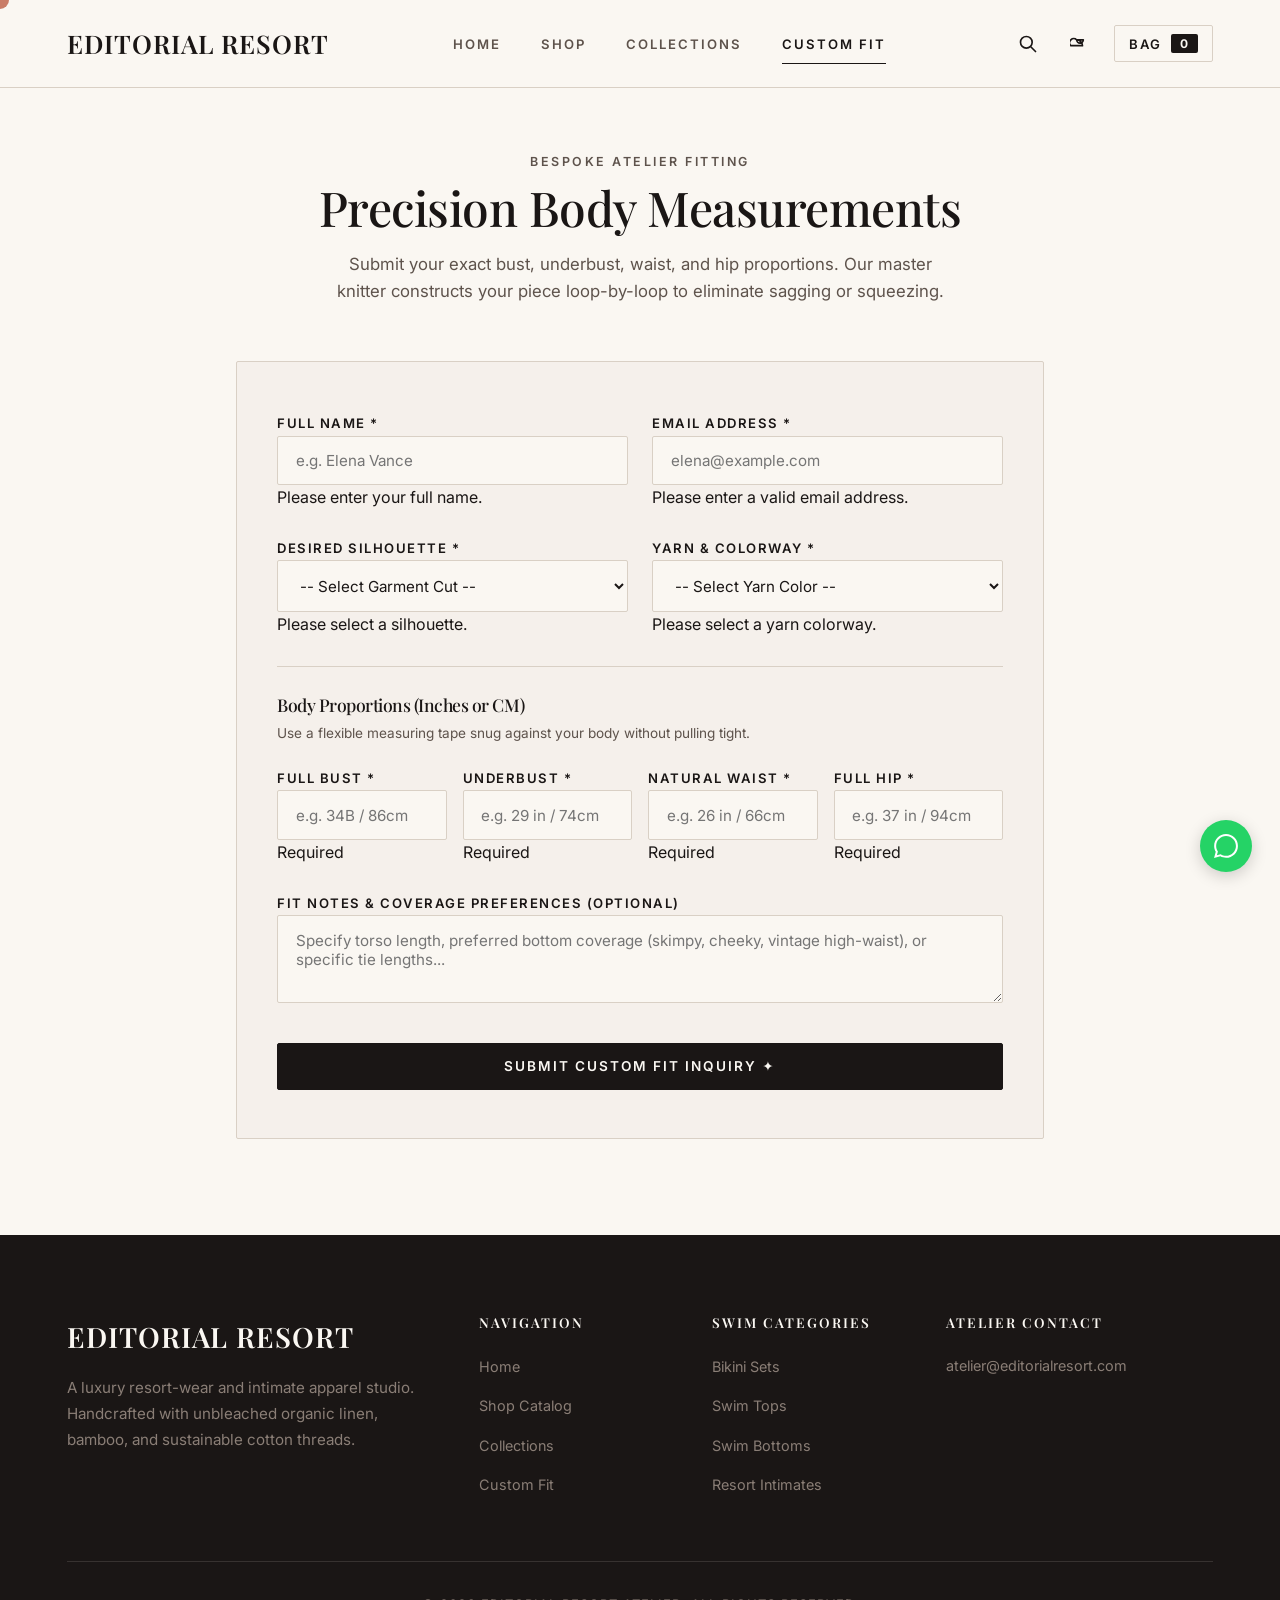
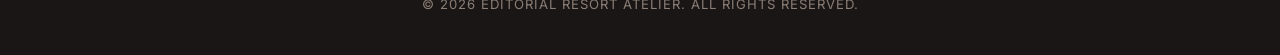
<file: pages/bespoke.html>
<!DOCTYPE html>
<html lang="en">
<head>
  <meta charset="UTF-8">
  <meta name="viewport" content="width=device-width, initial-scale=1.0">
  <title>Bespoke Fits &amp; Custom Measurements — EDITORIAL RESORT</title>
  <meta name="description" content="Request a custom-fitted crochet bikini set, top, or intimate piece tailored exactly to your bust, underbust, waist, and hip measurements.">
  
  <!-- Open Graph Meta Tags -->
  <meta property="og:title" content="Bespoke Fits — EDITORIAL RESORT">
  <meta property="og:description" content="Custom measurement fitting for artisanal resort-wear and swimwear.">
  <meta property="og:type" content="website">

  <!-- Google Fonts Integration -->
  <link rel="preconnect" href="https://fonts.googleapis.com">
  <link rel="preconnect" href="https://fonts.gstatic.com" crossorigin>
  <link href="https://fonts.googleapis.com/css2?family=Inter:wght@400;500;600;700&family=Playfair+Display:ital,wght@0,400;0,500;0,600;0,700;1,400&display=swap" rel="stylesheet">

  <!-- External Stylesheets -->
  <link rel="stylesheet" href="../css/style.css">
  <link rel="stylesheet" href="../css/responsive.css">
</head>
<body>

  <!-- Noise Texture Overlay & Custom Cursor -->
  <div class="noise-overlay" aria-hidden="true"></div>
  <div class="custom-cursor" id="customCursor" aria-hidden="true"><span>VIEW</span></div>

  <!-- =========================================================================
       HEADER & NAVIGATION BAR
       ========================================================================= -->
  <header class="navbar" id="topHeader">
    <div class="container nav-container">
      <a href="../index.html" class="brand-wordmark" aria-label="Editorial Resort Homepage">
        Editorial Resort
      </a>

      <!-- Navigation Links -->
      <nav>
        <ul class="nav-links" id="navLinks">
          <li><a href="../index.html" class="nav-link">Home</a></li>
          <li><a href="shop.html" class="nav-link">Shop</a></li>
          <li><a href="collections.html" class="nav-link">Collections</a></li>
          <li><a href="bespoke.html" class="nav-link active">Custom Fit</a></li>
        </ul>
      </nav>

      <!-- Cart & Nav Actions -->
      <div class="nav-actions">
        <button class="icon-btn" id="searchBtn" aria-label="Search Catalog">
          <svg width="20" height="20" fill="none" viewBox="0 0 24 24" stroke="currentColor" stroke-width="2">
            <path stroke-linecap="round" stroke-linejoin="round" d="M21 21l-6-6m2-5a7 7 0 11-14 0 7 7 0 0114 0z" />
          </svg>
        </button>

        <button class="icon-btn" id="accountBtn" aria-label="Customer Account">
          <svg width="20" height="20" fill="none" viewBox="0 0 24 24" stroke="currentColor" stroke-width="2">
            <path stroke-linecap="round" stroke-linejoin="round" d="M16 7a4 4 0 11-8 0 4 4 0 00-7 7h14a7 7 0 00-7-7z" />
          </svg>
        </button>

        <button class="cart-trigger-btn" id="cartTriggerBtn" aria-label="Open Shopping Bag">
          <span>Bag</span>
          <span class="cart-badge" id="cartHeaderBadge">0</span>
        </button>

        <button class="mobile-menu-btn" id="mobileMenuBtn" aria-label="Toggle Navigation Menu" aria-expanded="false">
          <svg width="24" height="24" fill="none" viewBox="0 0 24 24" stroke="currentColor" stroke-width="2">
            <path stroke-linecap="round" stroke-linejoin="round" d="M4 6h16M4 12h16M4 18h16" />
          </svg>
        </button>
      </div>
    </div>
  </header>

  <main style="padding: 4rem 0 6rem;">
    <div class="container" style="max-width: 840px;">
      <div class="section-header">
        <span class="micro-label">BESPOKE ATELIER FITTING</span>
        <h2>Precision Body Measurements</h2>
        <p>Submit your exact bust, underbust, waist, and hip proportions. Our master knitter constructs your piece loop-by-loop to eliminate sagging or squeezing.</p>
      </div>

      <div style="background-color: var(--bg-sand); padding: 3rem 2.5rem; border-radius: var(--radius-strict); border: 1px solid var(--border-hairline);">
        <form id="bespokeForm" novalidate>
          <div style="display: grid; grid-template-columns: 1fr 1fr; gap: 1.5rem; margin-bottom: 1.5rem;">
            <div>
              <label for="fullName" class="form-label">Full Name *</label>
              <input type="text" id="fullName" class="form-control" placeholder="e.g. Elena Vance" required>
              <div class="field-error-msg" id="err-fullName">Please enter your full name.</div>
            </div>

            <div>
              <label for="email" class="form-label">Email Address *</label>
              <input type="email" id="email" class="form-control" placeholder="elena@example.com" required>
              <div class="field-error-msg" id="err-email">Please enter a valid email address.</div>
            </div>
          </div>

          <div style="display: grid; grid-template-columns: 1fr 1fr; gap: 1.5rem; margin-bottom: 1.5rem;">
            <div>
              <label for="garmentType" class="form-label">Desired Silhouette *</label>
              <select id="garmentType" class="form-control" required>
                <option value="">-- Select Garment Cut --</option>
                <option value="bikini-set">Custom Bikini Set (Dual Sizing)</option>
                <option value="top-only">Custom Swim Top</option>
                <option value="bottom-only">Custom Swim Bottom</option>
                <option value="monokini">Resort Cutout Monokini</option>
                <option value="intimate">Resort Intimate Bralette Set</option>
              </select>
              <div class="field-error-msg" id="err-garmentType">Please select a silhouette.</div>
            </div>

            <div>
              <label for="yarnColor" class="form-label">Yarn &amp; Colorway *</label>
              <select id="yarnColor" class="form-control" required>
                <option value="">-- Select Yarn Color --</option>
                <option value="unbleached-linen">Unbleached Organic Linen (Natural Cream)</option>
                <option value="terracotta-rib">Terracotta Clay (Warm Ochre)</option>
                <option value="dune-cotton">Dune Beige (Sustainable Cotton)</option>
                <option value="olive-bamboo">Muted Olive (Soft Bamboo Thread)</option>
                <option value="sheer-black">Midnight Sheer Black (Organic Linen)</option>
              </select>
              <div class="field-error-msg" id="err-yarnColor">Please select a yarn colorway.</div>
            </div>
          </div>

          <div style="border-top: 1px solid var(--border-hairline); padding-top: 1.75rem; margin-top: 1.75rem; margin-bottom: 1.5rem;">
            <h4 style="margin-bottom: 0.5rem; font-size: 1.1rem;">Body Proportions (Inches or CM)</h4>
            <p style="font-size: 0.85rem; color: var(--text-muted); margin-bottom: 1.25rem;">Use a flexible measuring tape snug against your body without pulling tight.</p>

            <div style="display: grid; grid-template-columns: repeat(4, 1fr); gap: 1rem;">
              <div>
                <label for="bustMeasurement" class="form-label">Full Bust *</label>
                <input type="text" id="bustMeasurement" class="form-control" placeholder="e.g. 34B / 86cm" required>
                <div class="field-error-msg" id="err-bustMeasurement">Required</div>
              </div>

              <div>
                <label for="underbustMeasurement" class="form-label">Underbust *</label>
                <input type="text" id="underbustMeasurement" class="form-control" placeholder="e.g. 29 in / 74cm" required>
                <div class="field-error-msg" id="err-underbustMeasurement">Required</div>
              </div>

              <div>
                <label for="waistMeasurement" class="form-label">Natural Waist *</label>
                <input type="text" id="waistMeasurement" class="form-control" placeholder="e.g. 26 in / 66cm" required>
                <div class="field-error-msg" id="err-waistMeasurement">Required</div>
              </div>

              <div>
                <label for="hipMeasurement" class="form-label">Full Hip *</label>
                <input type="text" id="hipMeasurement" class="form-control" placeholder="e.g. 37 in / 94cm" required>
                <div class="field-error-msg" id="err-hipMeasurement">Required</div>
              </div>
            </div>
          </div>

          <div style="margin-bottom: 2rem;">
            <label for="fitNotes" class="form-label">Fit Notes &amp; Coverage Preferences (Optional)</label>
            <textarea id="fitNotes" class="form-control" rows="3" placeholder="Specify torso length, preferred bottom coverage (skimpy, cheeky, vintage high-waist), or specific tie lengths..."></textarea>
          </div>

          <button type="submit" class="btn btn-solid" style="width: 100%; padding: 0.9rem;">
            Submit Custom Fit Inquiry ✦
          </button>
        </form>

        <div class="form-success-box" id="bespokeSuccessBox">
          <h3 style="font-size: 1.5rem; margin-bottom: 0.5rem;">Inquiry Received ✦</h3>
          <p style="color: var(--text-muted); font-size: 0.95rem;">Thank you for submitting your custom measurements. Our master knitter will review your proportions and reply via email within 24–48 hours with yarn availability and dispatch timeline.</p>
        </div>
      </div>
    </div>
  </main>

  <!-- =========================================================================
       FOOTER
       ========================================================================= -->
  <footer class="footer">
    <div class="container">
      <div class="footer-grid">
        <div class="footer-brand">
          <span class="brand-wordmark">Editorial Resort</span>
          <p>A luxury resort-wear and intimate apparel studio. Handcrafted with unbleached organic linen, bamboo, and sustainable cotton threads.</p>
        </div>
        <div class="footer-column">
          <h4>Navigation</h4>
          <ul class="footer-links">
            <li><a href="../index.html">Home</a></li>
            <li><a href="shop.html">Shop Catalog</a></li>
            <li><a href="collections.html">Collections</a></li>
            <li><a href="bespoke.html">Custom Fit</a></li>
          </ul>
        </div>
        <div class="footer-column">
          <h4>Swim Categories</h4>
          <ul class="footer-links">
            <li><a href="shop.html">Bikini Sets</a></li>
            <li><a href="shop.html">Swim Tops</a></li>
            <li><a href="shop.html">Swim Bottoms</a></li>
            <li><a href="shop.html">Resort Intimates</a></li>
          </ul>
        </div>
        <div class="footer-column">
          <h4>Atelier Contact</h4>
          <p style="font-size: 0.9rem; color: var(--text-light);">atelier@editorialresort.com</p>
        </div>
      </div>
      <div class="footer-bottom">
        <p>&copy; <span id="currentYear">2026</span> EDITORIAL RESORT ATELIER. ALL RIGHTS RESERVED.</p>
      </div>
    </div>
  </footer>

  <!-- Floating WhatsApp Action Button -->
  <a href="https://wa.me/15551234567?text=Hi!%20I'm%20interested%20in%20your%20handmade%20pieces." 
     class="whatsapp-float-btn" 
     target="_blank" 
     rel="noopener noreferrer" 
     aria-label="Contact Atelier via WhatsApp">
    <svg width="24" height="24" fill="currentColor" viewBox="0 0 24 24">
      <path d="M.057 24l1.687-6.163c-1.041-1.804-1.588-3.849-1.587-5.946.003-6.556 5.338-11.891 11.893-11.891 3.181.001 6.167 1.24 8.413 3.488 2.245 2.248 3.481 5.236 3.48 8.414-.003 6.557-5.338 11.892-11.893 11.892-1.99-.001-3.951-.5-5.688-1.448l-6.305 1.654zm6.597-3.807c1.676.995 3.276 1.591 5.392 1.592 5.448 0 9.886-4.434 9.889-9.885.002-5.462-4.415-9.89-9.881-9.892-5.452 0-9.887 4.434-9.889 9.884-.001 2.225.651 3.891 1.746 5.634l-.999 3.648 3.742-.981z"/>
    </svg>
  </a>

  <!-- Product Quick-View Modal Container -->
  <div class="product-modal-backdrop" id="productQuickViewBackdrop" aria-hidden="true" role="dialog" aria-modal="true" aria-label="Product Quick View">
    <div class="product-modal">
      <button class="modal-close-btn" id="productModalCloseBtn" aria-label="Close product view">&times;</button>
      <div id="productModalBody" style="grid-column: 1/-1; display: grid; grid-template-columns: 1fr 1fr; gap: 2.5rem; width: 100%;"></div>
    </div>
  </div>

  <!-- Slide-Out Shopping Cart Drawer -->
  <div class="cart-drawer-backdrop" id="cartDrawerBackdrop" aria-hidden="true" role="dialog" aria-modal="true" aria-label="Shopping Bag Drawer">
    <div class="cart-drawer" id="cartDrawer">
      <div class="drawer-header">
        <h3>Shopping Bag</h3>
        <button class="drawer-close-btn" id="cartDrawerCloseBtn" aria-label="Close Shopping Bag">&times;</button>
      </div>

      <div class="drawer-body" id="cartDrawerItems"></div>

      <div class="drawer-footer">
        <div class="drawer-subtotal">
          <span>Subtotal</span>
          <span class="amount" id="cartSubtotalAmount">$0.00</span>
        </div>
        <p style="font-size: 0.8rem; color: var(--text-muted); margin-bottom: 1.25rem;">Taxes and shipping calculated at checkout.</p>
        <button class="btn btn-solid" id="checkoutCtaBtn" style="width: 100%;" data-checkout-provider="stripe-payment-link">
          Proceed to Checkout ✦
        </button>
      </div>
    </div>
  </div>

  <!-- JavaScript Modules -->
  <script src="../js/main.js"></script>
  <script src="../js/cart.js"></script>
  <script src="../js/form.js"></script>
</body>
</html>
</file>
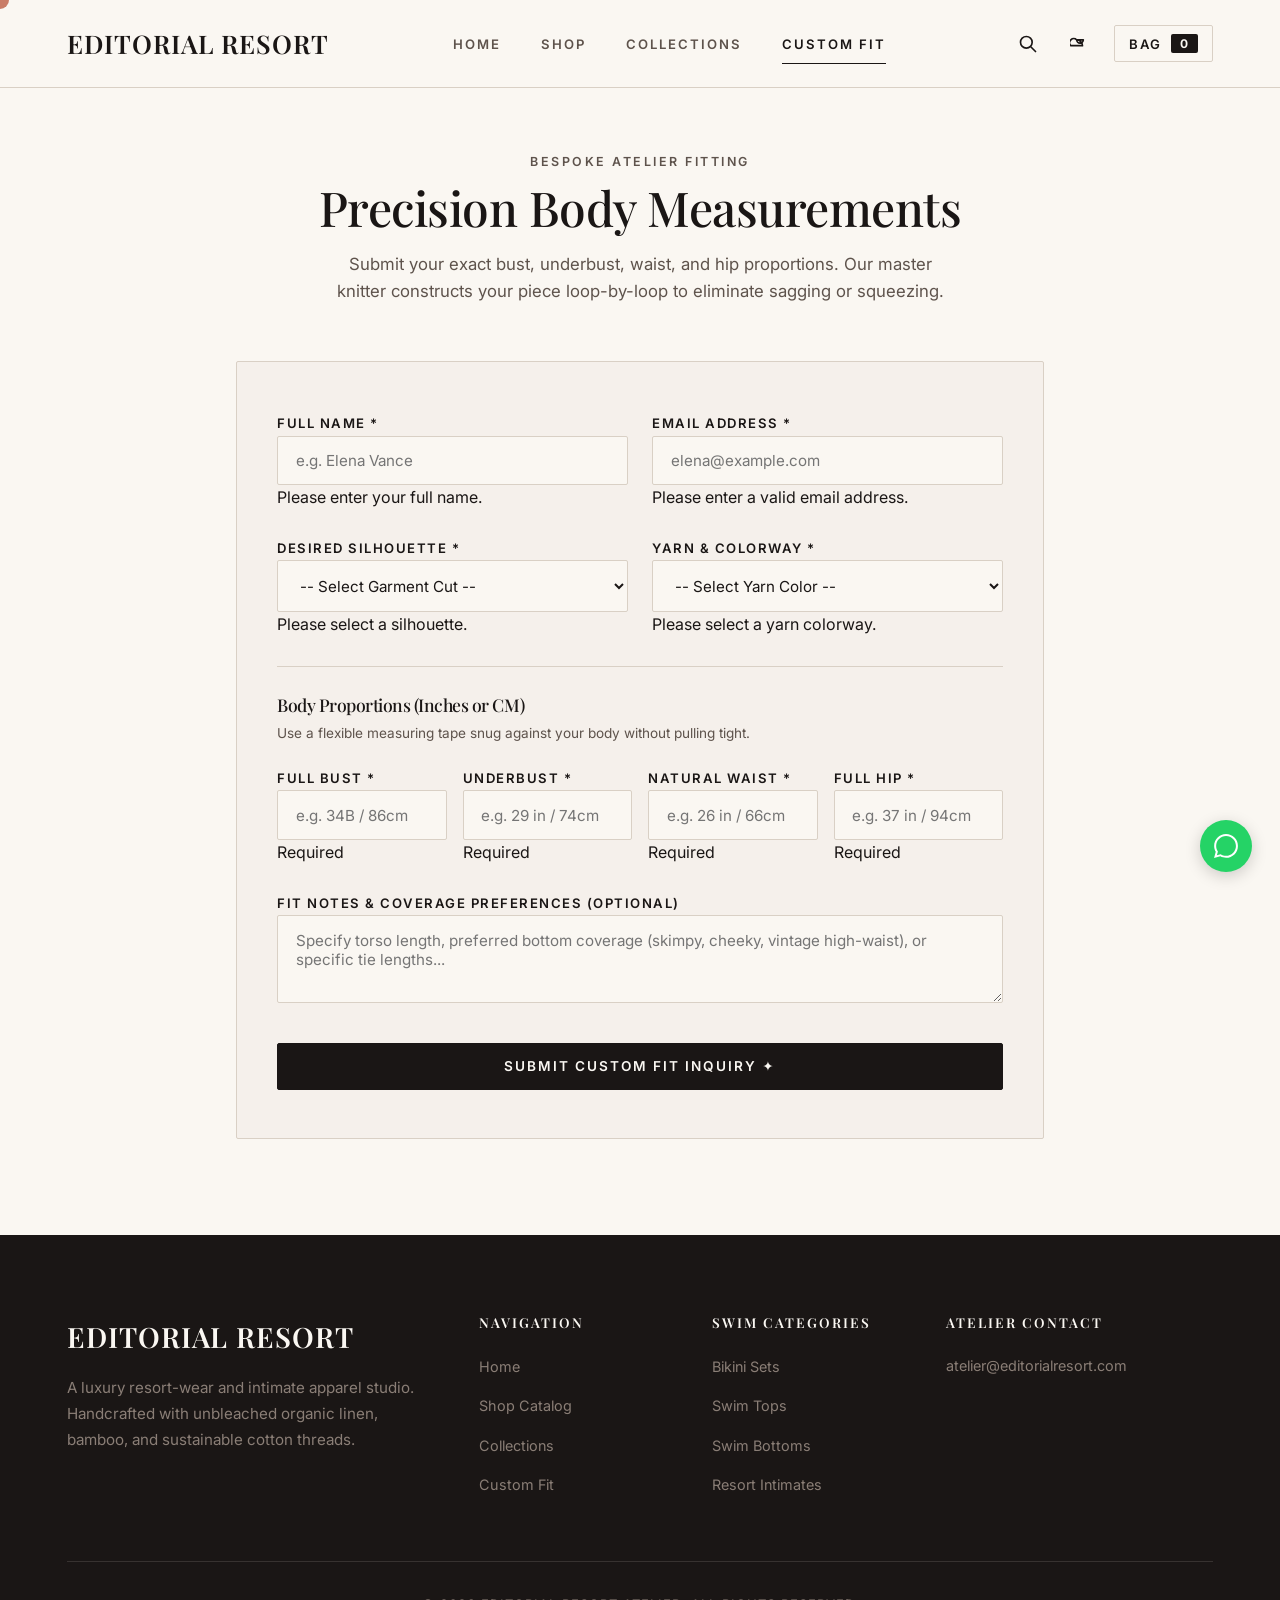
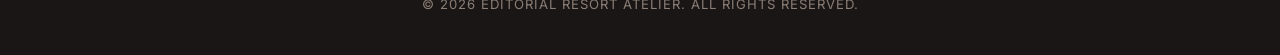
<file: pages/commission.html>
<!DOCTYPE html>
<html lang="en">
<head>
  <meta charset="UTF-8">
  <meta http-equiv="refresh" content="0; url=bespoke.html">
  <title>Redirecting to Bespoke Fits — EDITORIAL RESORT</title>
  <script>window.location.href = "bespoke.html";</script>
</head>
<body style="font-family: sans-serif; text-align: center; padding: 4rem;">
  <p>Redirecting to <a href="bespoke.html">Bespoke Fits &amp; Custom Measurements</a>...</p>
</body>
</html>
</file>
<file: css/style.css>
/* ==========================================================================
   EDITORIAL RESORT & CROCHET SWIMWEAR DESIGN SYSTEM
   
   DESIGN SYSTEM NOTE: This site intentionally avoids soft dusty-pink, craft fair, 
   dashed-border, or non-swim accessory UI patterns in favor of a sun-baked, 
   warm sandy resortwear editorial design language. 
   All UI elements must maintain a strict 2px-4px border-radius ceiling.
   Non-swim product styling patterns (bows/crafts/garlands) must not be reintroduced.
   ========================================================================== */

/* --------------------------------------------------------------------------
   1. DESIGN TOKENS & CUSTOM PROPERTIES
   -------------------------------------------------------------------------- */
:root {
  /* Color Palette - Warm Sandy Neutrals, Off-White Bone, Deep Espresso & Terracotta */
  --bg-sand: #F5F0EB;
  --bg-bone: #FAF7F2;
  --bg-beige: #EAE2D8;
  --bg-dark: #1A1615;
  
  /* Text & Border Colors (WCAG AA Compliant) */
  --text-main: #1A1615;
  --text-muted: #5E534C;
  --text-light: #8A7E76;
  --text-inverse: #FAF7F2;
  --border-hairline: #D9D0C5;
  --border-focus: #1A1615;

  /* Earthy Muted Accents */
  --accent-terracotta: #B85338;
  --accent-terracotta-hover: #9E4229;
  --accent-olive: #6B664C;
  --accent-olive-hover: #54503B;
  --accent-clay: #A0522D;

  /* Typography */
  --font-serif: 'Playfair Display', Georgia, serif;
  --font-sans: 'Inter', system-ui, -apple-system, sans-serif;

  /* Strict 2px-4px Radius Ceiling */
  --radius-strict: 2px;
  --radius-soft: 4px;

  /* Elevation (Subtle, hard-edged or flat only) */
  --shadow-flat: 0 4px 16px rgba(26, 22, 21, 0.04);
  --shadow-drawer: -8px 0 32px rgba(26, 22, 21, 0.12);
  --shadow-modal: 0 16px 48px rgba(26, 22, 21, 0.2);

  /* Transitions */
  --transition-fast: 0.18s ease;
  --transition-smooth: 0.3s cubic-bezier(0.16, 1, 0.3, 1);

  /* Layout */
  --site-max-width: 1320px;
  --header-height: 88px;
}

/* --------------------------------------------------------------------------
   2. GLOBAL RESET & BASE STYLES
   -------------------------------------------------------------------------- */
*, *::before, *::after {
  box-sizing: border-box;
  margin: 0;
  padding: 0;
}

html {
  scroll-behavior: smooth;
  font-size: 16px;
}

body {
  font-family: var(--font-sans);
  background-color: var(--bg-bone);
  color: var(--text-main);
  line-height: 1.6;
  -webkit-font-smoothing: antialiased;
  -moz-osx-font-smoothing: grayscale;
  min-height: 100vh;
  display: flex;
  flex-direction: column;
}

img, svg, video {
  max-width: 100%;
  height: auto;
}

img, video {
  display: block;
}

a {
  color: inherit;
  text-decoration: none;
  transition: color var(--transition-fast), opacity var(--transition-fast);
}

button, input, select, textarea {
  font-family: inherit;
  font-size: inherit;
  border-radius: var(--radius-strict);
}

/* Keyboard accessibility focus indicator */
:focus-visible {
  outline: 2px solid var(--text-main);
  outline-offset: 3px;
}

.container {
  width: 92%;
  max-width: var(--site-max-width);
  margin: 0 auto;
  padding: 0 1rem;
}

/* --------------------------------------------------------------------------
   3. EDITORIAL TYPOGRAPHY & HEADERS
   -------------------------------------------------------------------------- */
h1, h2, h3, h4, .font-serif {
  font-family: var(--font-serif);
  color: var(--text-main);
  line-height: 1.15;
  font-weight: 500;
  letter-spacing: -0.5px;
}

h1 { font-size: clamp(2.5rem, 5vw, 4.2rem); }
h2 { font-size: clamp(2rem, 4vw, 3rem); }
h3 { font-size: clamp(1.4rem, 2.5vw, 2rem); }
h4 { font-size: 1.2rem; }

.micro-label, .eyebrow-label {
  font-family: var(--font-sans);
  font-size: 0.78rem;
  font-weight: 600;
  text-transform: uppercase;
  letter-spacing: 2.5px;
  color: var(--text-muted);
  display: block;
  margin-bottom: 0.5rem;
}

.section-header {
  text-align: center;
  margin-bottom: 3.5rem;
}

.section-header p {
  color: var(--text-muted);
  max-width: 620px;
  margin: 1rem auto 0;
  font-size: 1.05rem;
}

.hairline-divider {
  width: 100%;
  height: 1px;
  background-color: var(--border-hairline);
  margin: 3.5rem 0;
}

/* --------------------------------------------------------------------------
   4. NAVIGATION BAR & HEADER
   -------------------------------------------------------------------------- */
.navbar {
  height: var(--header-height);
  background-color: rgba(250, 247, 242, 0.94);
  backdrop-filter: blur(8px);
  -webkit-backdrop-filter: blur(8px);
  position: sticky;
  top: 0;
  z-index: 1000;
  border-bottom: 1px solid var(--border-hairline);
  transition: background-color var(--transition-fast);
}

.nav-container {
  display: flex;
  align-items: center;
  justify-content: space-between;
  height: 100%;
}

.brand-wordmark {
  font-family: var(--font-serif);
  font-size: 1.6rem;
  font-weight: 600;
  letter-spacing: 1px;
  color: var(--text-main);
  text-transform: uppercase;
}

.nav-links {
  display: flex;
  align-items: center;
  gap: 2.5rem;
  list-style: none;
}

.nav-link {
  font-family: var(--font-sans);
  font-size: 0.82rem;
  font-weight: 600;
  text-transform: uppercase;
  letter-spacing: 2px;
  color: var(--text-muted);
  padding: 0.5rem 0;
  position: relative;
}

.nav-link:hover, .nav-link.active {
  color: var(--text-main);
}

.nav-link.active::after {
  content: "";
  position: absolute;
  bottom: -4px;
  left: 0;
  width: 100%;
  height: 1px;
  background-color: var(--text-main);
}

.nav-actions {
  display: flex;
  align-items: center;
  gap: 1rem;
}

.icon-btn {
  background: none;
  border: none;
  cursor: pointer;
  color: var(--text-main);
  padding: 0.5rem;
  display: flex;
  align-items: center;
  justify-content: center;
  border-radius: var(--radius-strict);
  transition: background-color var(--transition-fast);
}

.icon-btn:hover {
  background-color: var(--bg-sand);
}

.cart-trigger-btn {
  background: none;
  border: none;
  cursor: pointer;
  display: flex;
  align-items: center;
  gap: 0.6rem;
  font-family: var(--font-sans);
  font-size: 0.82rem;
  font-weight: 600;
  text-transform: uppercase;
  letter-spacing: 1.5px;
  color: var(--text-main);
  padding: 0.5rem 0.85rem;
  border: 1px solid var(--border-hairline);
  border-radius: var(--radius-strict);
  transition: all var(--transition-fast);
}

.cart-trigger-btn:hover {
  border-color: var(--text-main);
  background-color: var(--bg-sand);
}

.cart-badge {
  background-color: var(--text-main);
  color: var(--text-inverse);
  font-size: 0.75rem;
  padding: 0.15rem 0.55rem;
  border-radius: var(--radius-strict);
  font-weight: 700;
}

.mobile-menu-btn {
  display: none;
  background: none;
  border: none;
  cursor: pointer;
  color: var(--text-main);
  padding: 0.5rem;
}

/* --------------------------------------------------------------------------
   5. BUTTONS (Rectangular, 2px radius ceiling)
   -------------------------------------------------------------------------- */
.btn {
  display: inline-flex;
  align-items: center;
  justify-content: center;
  gap: 0.75rem;
  padding: 1rem 2.2rem;
  font-family: var(--font-sans);
  font-size: 0.85rem;
  font-weight: 600;
  text-transform: uppercase;
  letter-spacing: 2px;
  border-radius: var(--radius-strict);
  border: 1px solid var(--text-main);
  cursor: pointer;
  transition: all var(--transition-fast);
  text-decoration: none;
  white-space: nowrap;
}

.btn-solid {
  background-color: var(--text-main);
  color: var(--text-inverse);
  border-color: var(--text-main);
}

.btn-solid:hover {
  background-color: #332C2A;
  border-color: #332C2A;
}

.btn-solid:disabled, .btn-solid.disabled {
  background-color: var(--border-hairline);
  border-color: var(--border-hairline);
  color: var(--text-light);
  cursor: not-allowed;
  opacity: 0.7;
}

.btn-outline {
  background-color: transparent;
  color: var(--text-main);
  border-color: var(--text-main);
}

.btn-outline:hover {
  background-color: var(--text-main);
  color: var(--text-inverse);
}

.btn-accent {
  background-color: var(--accent-terracotta);
  color: #FFFFFF;
  border-color: var(--accent-terracotta);
}

.btn-accent:hover {
  background-color: var(--accent-terracotta-hover);
  border-color: var(--accent-terracotta-hover);
}

.btn-sm {
  padding: 0.6rem 1.25rem;
  font-size: 0.78rem;
}

/* Status Badge */
.status-badge {
  display: inline-block;
  font-size: 0.7rem;
  font-weight: 700;
  text-transform: uppercase;
  letter-spacing: 1.5px;
  padding: 0.25rem 0.75rem;
  border-radius: var(--radius-strict);
  border: 1px solid var(--text-main);
}

.status-badge.available {
  background-color: var(--text-main);
  color: var(--text-inverse);
}

.status-badge.preorder {
  background-color: var(--accent-terracotta);
  color: #FFFFFF;
  border-color: var(--accent-terracotta);
}

/* --------------------------------------------------------------------------
   6. FULL-BLEED LOOKBOOK HERO
   -------------------------------------------------------------------------- */
/* --------------------------------------------------------------------------
   6. FULL-BLEED LOOKBOOK HERO (Phase 1a Upgrade)
   -------------------------------------------------------------------------- */
.hero-lookbook {
  position: relative;
  width: 100%;
  min-height: 85vh;
  display: flex;
  align-items: center;
  background-color: var(--bg-beige);
  overflow: hidden;
}

.hero-img-wrapper {
  position: absolute;
  top: 0;
  left: 0;
  width: 100%;
  height: 100%;
  z-index: 1;
  overflow: hidden;
}

.hero-background-img {
  width: 100%;
  height: 100%;
  object-fit: cover;
  animation: heroSlowZoom 12s cubic-bezier(0.25, 1, 0.5, 1) infinite alternate;
}

@keyframes heroSlowZoom {
  from { transform: scale(1); }
  to { transform: scale(1.04); }
}

.hero-dark-overlay {
  position: absolute;
  top: 0;
  left: 0;
  width: 100%;
  height: 100%;
  background: linear-gradient(180deg, rgba(26, 22, 21, 0.15) 0%, rgba(26, 22, 21, 0.6) 100%);
  z-index: 2;
}

.hero-content-wrapper {
  position: relative;
  z-index: 3;
  max-width: 720px;
  padding: 4rem 0;
  color: var(--text-inverse);
}

.hero-eyebrow {
  color: rgba(250, 247, 242, 0.88) !important;
}

.hero-title {
  margin: 0.75rem 0 1.5rem;
  color: var(--text-inverse);
}

.hero-title-sub {
  font-weight: 400;
  font-style: italic;
}

.hero-tagline {
  font-size: 1.15rem;
  color: rgba(250, 247, 242, 0.9);
  margin-bottom: 2.5rem;
  line-height: 1.7;
  max-width: 560px;
}

.hero-cta-group {
  display: flex;
  gap: 1rem;
  flex-wrap: wrap;
}

.btn-hero-secondary {
  color: var(--text-inverse) !important;
  border-color: var(--text-inverse) !important;
}

.btn-hero-secondary:hover {
  background-color: var(--text-inverse) !important;
  color: var(--text-main) !important;
}

/* Hero Floating Scroll Indicator */
.hero-scroll-indicator {
  position: absolute;
  bottom: 28px;
  left: 50%;
  transform: translateX(-50%);
  z-index: 4;
  display: flex;
  flex-direction: column;
  align-items: center;
  gap: 0.35rem;
  font-family: var(--font-sans);
  font-size: 0.72rem;
  font-weight: 600;
  text-transform: uppercase;
  letter-spacing: 2px;
  color: rgba(250, 247, 242, 0.85);
  transition: opacity var(--transition-smooth);
  animation: floatScroll 3s ease-in-out infinite;
}

@keyframes floatScroll {
  0%, 100% { transform: translate(-50%, 0); }
  50% { transform: translate(-50%, 6px); }
}

/* --------------------------------------------------------------------------
   7. ASYMMETRICAL CATEGORY EDITORIAL GRID (Phase 2a Upgrade)
   -------------------------------------------------------------------------- */
.category-editorial-grid {
  display: grid;
  grid-template-columns: 2fr 1fr 1fr;
  grid-template-rows: repeat(2, 280px);
  gap: 1.5rem;
}

.category-tile {
  position: relative;
  background-color: var(--bg-sand);
  border-radius: var(--radius-strict);
  overflow: hidden;
  display: flex;
  flex-direction: column;
  justify-content: flex-end;
  padding: 1.75rem;
  text-decoration: none;
  border: 1px solid var(--border-hairline);
}

.category-tile.tile-hero {
  grid-column: 1 / 2;
  grid-row: 1 / 3;
}

.category-tile.tile-secondary-1 {
  grid-column: 2 / 3;
  grid-row: 1 / 2;
}

.category-tile.tile-secondary-2 {
  grid-column: 3 / 4;
  grid-row: 1 / 2;
}

.category-tile.tile-secondary-3 {
  grid-column: 2 / 4;
  grid-row: 2 / 3;
}

.category-tile img {
  position: absolute;
  top: 0;
  left: 0;
  width: 100%;
  height: 100%;
  object-fit: cover;
  transition: transform 0.6s cubic-bezier(0.16, 1, 0.3, 1);
  z-index: 1;
}

.category-tile-overlay {
  position: absolute;
  top: 0;
  left: 0;
  width: 100%;
  height: 100%;
  background: linear-gradient(180deg, rgba(26, 22, 21, 0) 30%, rgba(26, 22, 21, 0.72) 100%);
  z-index: 2;
}

.category-tile-content {
  position: relative;
  z-index: 3;
  color: #FFFFFF;
}

.category-tile-title {
  font-family: var(--font-serif);
  font-size: 1.6rem;
  color: #FFFFFF;
  margin-bottom: 0.25rem;
}

.category-tile-subtitle {
  font-size: 0.75rem;
  font-weight: 600;
  text-transform: uppercase;
  letter-spacing: 1.5px;
  color: rgba(250, 247, 242, 0.88);
}

.category-tile:hover img {
  transform: scale(1.05);
}

/* --------------------------------------------------------------------------
   7B. 3-STEP CUSTOM FIT EXPERIENCE CARDS (Phase 2d)
   -------------------------------------------------------------------------- */
.fit-steps-grid {
  display: grid;
  grid-template-columns: repeat(3, 1fr);
  gap: 2rem;
}

.fit-step-card {
  background-color: var(--bg-bone);
  border: 1px solid var(--border-hairline);
  padding: 2.25rem 2rem;
  border-radius: var(--radius-strict);
  display: flex;
  flex-direction: column;
  position: relative;
  transition: transform var(--transition-fast);
}

.fit-step-card:hover {
  transform: translateY(-3px);
  border-color: var(--text-main);
}

.fit-step-number {
  font-family: var(--font-serif);
  font-size: 2.5rem;
  font-weight: 600;
  color: var(--accent-terracotta);
  line-height: 1;
  margin-bottom: 1rem;
}

.fit-step-card h3 {
  font-size: 1.3rem;
  margin-bottom: 0.6rem;
}

.fit-step-card p {
  font-size: 0.92rem;
  color: var(--text-muted);
  line-height: 1.6;
}

/* --------------------------------------------------------------------------
   7C. SCROLL ENTRANCE REVEAL ANIMATIONS (Phase 2b Upgrade)
   -------------------------------------------------------------------------- */
.reveal-on-scroll {
  opacity: 1;
  transform: translateY(0);
  transition: opacity 0.6s ease-out, transform 0.6s ease-out;
}

html.js-reveal-active .reveal-on-scroll:not(.is-revealed) {
  opacity: 0;
  transform: translateY(20px);
}

.reveal-on-scroll.is-revealed {
  opacity: 1 !important;
  transform: translateY(0) !important;
}

/* --------------------------------------------------------------------------
   8A. ATELIER PROCESS STEP SEQUENCE (Phase 3a)
   -------------------------------------------------------------------------- */
.process-steps-grid {
  display: grid;
  grid-template-columns: repeat(5, 1fr);
  gap: 1.5rem;
}

.process-step-item {
  background-color: var(--bg-bone);
  border: 1px solid var(--border-hairline);
  padding: 1.75rem 1.25rem;
  border-radius: var(--radius-strict);
  display: flex;
  flex-direction: column;
  position: relative;
  transition: transform var(--transition-fast);
}

.process-step-item:hover {
  transform: translateY(-3px);
  border-color: var(--text-main);
}

.process-step-num {
  font-family: var(--font-serif);
  font-size: 2.2rem;
  font-weight: 600;
  color: var(--accent-terracotta);
  line-height: 1;
  margin-bottom: 0.75rem;
}

.process-step-item h4 {
  font-size: 1.05rem;
  margin-bottom: 0.5rem;
}

.process-step-item p {
  font-size: 0.85rem;
  color: var(--text-muted);
  line-height: 1.5;
}

/* --------------------------------------------------------------------------
   8B. INSTAGRAM-STYLE GALLERY & LIGHTBOX (Phase 3b)
   -------------------------------------------------------------------------- */
.atelier-gallery-grid {
  display: grid;
  grid-template-columns: repeat(6, 1fr);
  gap: 1rem;
}

.gallery-item {
  position: relative;
  aspect-ratio: 1 / 1;
  background-color: var(--bg-sand);
  border-radius: var(--radius-strict);
  overflow: hidden;
  cursor: pointer;
}

.gallery-item img {
  width: 100%;
  height: 100%;
  object-fit: cover;
  transition: transform 0.5s cubic-bezier(0.16, 1, 0.3, 1);
}

.gallery-item-overlay {
  position: absolute;
  top: 0;
  left: 0;
  width: 100%;
  height: 100%;
  background: rgba(26, 22, 21, 0.55);
  display: flex;
  align-items: center;
  justify-content: center;
  opacity: 0;
  transition: opacity var(--transition-fast);
  color: #FFFFFF;
  font-size: 0.75rem;
  font-weight: 600;
  letter-spacing: 2px;
}

.gallery-item:hover img {
  transform: scale(1.06);
}

.gallery-item:hover .gallery-item-overlay {
  opacity: 1;
}

/* Lightbox Modal Backdrop */
.gallery-lightbox-backdrop {
  position: fixed;
  top: 0;
  left: 0;
  width: 100%;
  height: 100%;
  background-color: rgba(26, 22, 21, 0.88);
  backdrop-filter: blur(8px);
  -webkit-backdrop-filter: blur(8px);
  z-index: 1050;
  display: flex;
  align-items: center;
  justify-content: center;
  padding: 2rem;
  opacity: 0;
  pointer-events: none;
  transition: opacity var(--transition-smooth);
}

.gallery-lightbox-backdrop.is-open {
  opacity: 1;
  pointer-events: auto;
}

.gallery-lightbox-content {
  position: relative;
  max-width: 680px;
  width: 100%;
  background-color: var(--bg-bone);
  border-radius: var(--radius-strict);
  overflow: hidden;
  display: flex;
  flex-direction: column;
}

.gallery-lightbox-content img {
  width: 100%;
  max-height: 70vh;
  object-fit: cover;
}

.lightbox-caption {
  padding: 1.25rem 1.5rem;
  font-family: var(--font-serif);
  font-size: 1.05rem;
  color: var(--text-main);
  text-align: center;
  background-color: var(--bg-bone);
}

.lightbox-close-btn {
  position: absolute;
  top: 12px;
  right: 16px;
  background: rgba(250, 247, 242, 0.9);
  border: none;
  font-size: 1.8rem;
  line-height: 1;
  width: 36px;
  height: 36px;
  border-radius: 50%;
  cursor: pointer;
  z-index: 10;
  color: var(--text-main);
}

/* --------------------------------------------------------------------------
   8C. FLOATING WHATSAPP BUTTON (Phase 3c)
   -------------------------------------------------------------------------- */
.whatsapp-float-btn {
  position: fixed;
  bottom: 28px;
  right: 28px;
  z-index: 990;
  width: 52px;
  height: 52px;
  background-color: #25D366;
  color: #FFFFFF;
  border-radius: 50%;
  display: flex;
  align-items: center;
  justify-content: center;
  box-shadow: 0 4px 16px rgba(0, 0, 0, 0.18);
  transition: transform var(--transition-fast), background-color var(--transition-fast);
  text-decoration: none;
}

.whatsapp-float-btn:hover {
  transform: scale(1.08) translateY(-2px);
  background-color: #1EBE57;
}
  padding: 1.75rem;
  text-decoration: none;
  border: 1px solid var(--border-hairline);
}

.category-tile img {
  position: absolute;
  top: 0;
  left: 0;
  width: 100%;
  height: 100%;
  object-fit: cover;
  transition: transform var(--transition-smooth);
  z-index: 1;
}

.category-tile-overlay {
  position: absolute;
  top: 0;
  left: 0;
  width: 100%;
  height: 100%;
  background: linear-gradient(180deg, rgba(26, 22, 21, 0) 40%, rgba(26, 22, 21, 0.7) 100%);
  z-index: 2;
}

.category-tile-content {
  position: relative;
  z-index: 3;
  color: #FFFFFF;
}

.category-tile-title {
  font-family: var(--font-serif);
  font-size: 1.5rem;
  color: #FFFFFF;
  margin-bottom: 0.25rem;
}

.category-tile-subtitle {
  font-size: 0.75rem;
  font-weight: 600;
  text-transform: uppercase;
  letter-spacing: 1.5px;
  color: rgba(250, 247, 242, 0.8);
}

.category-tile:hover img {
  transform: scale(1.05);
}

/* --------------------------------------------------------------------------
   8. FEATURED DROP BANNER
   -------------------------------------------------------------------------- */
.drop-banner {
  background-color: var(--bg-sand);
  border-top: 1px solid var(--border-hairline);
  border-bottom: 1px solid var(--border-hairline);
  padding: 5rem 0;
  position: relative;
}

.drop-banner-grid {
  display: grid;
  grid-template-columns: 1fr 1fr;
  gap: 4rem;
  align-items: center;
}

.drop-banner-img {
  width: 100%;
  aspect-ratio: 4 / 3;
  object-fit: cover;
  border-radius: var(--radius-strict);
  border: 1px solid var(--border-hairline);
}

.story-grid {
  display: grid;
  grid-template-columns: 1fr 1fr;
  gap: 4rem;
  align-items: center;
}

.story-stats-grid {
  display: grid;
  grid-template-columns: 1fr 1fr;
  gap: 1.5rem;
}

/* --------------------------------------------------------------------------
   9. READYMADE SWIM CATALOG & PRODUCT CARDS
   -------------------------------------------------------------------------- */
.catalog-section {
  padding: 5rem 0;
}

.filter-tabs {
  display: flex;
  justify-content: center;
  align-items: center;
  gap: 2rem;
  margin-bottom: 3.5rem;
  border-bottom: 1px solid var(--border-hairline);
  padding-bottom: 1rem;
  max-width: 100%;
  overflow-x: auto;
  -webkit-overflow-scrolling: touch;
}

.filter-tab-btn {
  background: none;
  border: none;
  font-family: var(--font-sans);
  font-size: 0.85rem;
  font-weight: 600;
  text-transform: uppercase;
  letter-spacing: 2px;
  color: var(--text-muted);
  cursor: pointer;
  padding: 0.5rem 0;
  position: relative;
  transition: color var(--transition-fast);
}

.filter-tab-btn:hover, .filter-tab-btn.active {
  color: var(--text-main);
}

.filter-tab-btn.active::after {
  content: "";
  position: absolute;
  bottom: -1rem;
  left: 0;
  width: 100%;
  height: 2px;
  background-color: var(--text-main);
}

/* Products Grid */
.products-grid {
  display: grid;
  grid-template-columns: repeat(auto-fill, minmax(300px, 1fr));
  gap: 3rem 2rem;
}

.product-card {
  background-color: var(--bg-bone);
  border-radius: var(--radius-strict);
  display: flex;
  flex-direction: column;
  position: relative;
  transition: transform var(--transition-fast);
}

.card-image-box {
  width: 100%;
  aspect-ratio: 3 / 4;
  background-color: var(--bg-sand);
  overflow: hidden;
  position: relative;
  cursor: pointer;
}

.card-image-box img.card-primary-img {
  position: absolute;
  top: 0;
  left: 0;
  width: 100%;
  height: 100%;
  object-fit: cover;
  opacity: 1;
  transition: opacity var(--transition-smooth), transform var(--transition-smooth);
  z-index: 1;
}

.card-image-box img.card-secondary-img {
  position: absolute;
  top: 0;
  left: 0;
  width: 100%;
  height: 100%;
  object-fit: cover;
  opacity: 0;
  transition: opacity var(--transition-smooth), transform var(--transition-smooth);
  z-index: 1;
}

.product-card:hover .card-image-box img.card-primary-img {
  opacity: 0;
}

.product-card:hover .card-image-box img.card-secondary-img {
  opacity: 1;
  transform: scale(1.03);
}

/* Wishlist Favorite Heart Toggle Button */
.favorite-btn {
  position: absolute;
  top: 14px;
  right: 14px;
  z-index: 5;
  background: rgba(250, 247, 242, 0.9);
  border: 1px solid var(--border-hairline);
  width: 34px;
  height: 34px;
  border-radius: var(--radius-strict);
  display: flex;
  align-items: center;
  justify-content: center;
  cursor: pointer;
  color: var(--text-main);
  font-size: 1.1rem;
  transition: all var(--transition-fast);
  line-height: 1;
}

.favorite-btn:hover, .favorite-btn.active {
  background-color: var(--accent-terracotta);
  color: #FFFFFF;
  border-color: var(--accent-terracotta);
}

.card-rating {
  display: flex;
  align-items: center;
  gap: 0.35rem;
  font-size: 0.8rem;
  font-weight: 600;
  margin-bottom: 0.25rem;
  color: var(--text-main);
}

.card-descriptor {
  font-size: 0.78rem;
  text-transform: uppercase;
  letter-spacing: 1px;
  color: var(--text-muted);
  margin-bottom: 0.85rem;
}

.card-category-tag {
  position: absolute;
  top: 16px;
  left: 16px;
  background-color: rgba(250, 247, 242, 0.92);
  color: var(--text-main);
  font-size: 0.72rem;
  font-weight: 600;
  text-transform: uppercase;
  letter-spacing: 1.5px;
  padding: 0.3rem 0.75rem;
  border-radius: var(--radius-strict);
  z-index: 2;
}

.card-made-to-order-tag {
  position: absolute;
  top: 16px;
  right: 16px;
  background-color: var(--accent-terracotta);
  color: #FFFFFF;
  font-size: 0.68rem;
  font-weight: 700;
  text-transform: uppercase;
  letter-spacing: 1.2px;
  padding: 0.25rem 0.65rem;
  border-radius: var(--radius-strict);
  z-index: 2;
}

/* Quick Add Overlay */
.card-quick-add-overlay {
  position: absolute;
  bottom: 0;
  left: 0;
  width: 100%;
  padding: 1rem;
  background: linear-gradient(180deg, rgba(26, 22, 21, 0) 0%, rgba(26, 22, 21, 0.65) 100%);
  display: flex;
  gap: 0.5rem;
  opacity: 0;
  transition: opacity var(--transition-fast);
  z-index: 3;
}

.product-card:hover .card-quick-add-overlay,
.card-quick-add-overlay:focus-within {
  opacity: 1;
}

.quick-view-btn {
  background-color: var(--bg-bone);
  color: var(--text-main);
  border: 1px solid var(--border-hairline);
  font-family: var(--font-sans);
  font-size: 0.75rem;
  font-weight: 600;
  text-transform: uppercase;
  letter-spacing: 1.5px;
  padding: 0.6rem 0.85rem;
  border-radius: var(--radius-strict);
  cursor: pointer;
  width: 100%;
  transition: all var(--transition-fast);
}

.quick-view-btn:hover {
  background-color: var(--text-main);
  color: var(--text-inverse);
  border-color: var(--text-main);
}

/* Card Content Stack */
.card-content {
  padding: 1.5rem 0 0;
  display: flex;
  flex-direction: column;
  flex-grow: 1;
}

.card-header {
  display: flex;
  justify-content: space-between;
  align-items: baseline;
  margin-bottom: 0.4rem;
}

.card-title {
  font-size: 1.3rem;
  font-weight: 500;
  cursor: pointer;
}

.card-title:hover {
  color: var(--accent-terracotta);
}

.card-price {
  font-family: var(--font-sans);
  font-size: 1.05rem;
  font-weight: 600;
  color: var(--text-main);
}

.card-description {
  font-size: 0.88rem;
  color: var(--text-muted);
  margin-bottom: 1.25rem;
  line-height: 1.5;
  display: -webkit-box;
  -webkit-line-clamp: 2;
  -webkit-box-orient: vertical;
  overflow: hidden;
}

/* Independent Swatches Group */
.variant-selection-box {
  margin-top: auto;
  padding-top: 1rem;
  border-top: 1px solid var(--border-hairline);
  display: flex;
  flex-direction: column;
  gap: 0.85rem;
}

.swatch-group-label {
  font-size: 0.75rem;
  font-weight: 600;
  text-transform: uppercase;
  letter-spacing: 1.5px;
  color: var(--text-muted);
  display: flex;
  justify-content: space-between;
}

.swatch-group-label span.selected-value {
  color: var(--text-main);
}

.swatches-row {
  display: flex;
  gap: 0.5rem;
  flex-wrap: wrap;
}

.swatch-btn {
  min-width: 42px;
  height: 36px;
  padding: 0 0.5rem;
  background-color: var(--bg-sand);
  border: 1px solid var(--border-hairline);
  color: var(--text-main);
  font-family: var(--font-sans);
  font-size: 0.78rem;
  font-weight: 600;
  border-radius: var(--radius-strict);
  cursor: pointer;
  transition: all var(--transition-fast);
}

.swatch-btn:hover {
  border-color: var(--text-main);
}

.swatch-btn.selected {
  background-color: var(--text-main);
  color: var(--text-inverse);
  border-color: var(--text-main);
}

.swatch-btn:disabled {
  opacity: 0.4;
  cursor: not-allowed;
  text-decoration: line-through;
}

.card-validation-hint {
  font-size: 0.78rem;
  color: var(--accent-terracotta);
  font-weight: 500;
  margin-top: 0.5rem;
  min-height: 1.2rem;
}

/* --------------------------------------------------------------------------
   10. FIT & CARE CONFIDENCE SECTION
   -------------------------------------------------------------------------- */
.confidence-section {
  padding: 4.5rem 0;
  background-color: var(--bg-sand);
  border-top: 1px solid var(--border-hairline);
  border-bottom: 1px solid var(--border-hairline);
}

.confidence-grid {
  display: grid;
  grid-template-columns: repeat(3, 1fr);
  gap: 2.5rem;
}

.confidence-card {
  background-color: var(--bg-bone);
  border: 1px solid var(--border-hairline);
  padding: 2rem;
  border-radius: var(--radius-strict);
}

.confidence-card h3 {
  font-size: 1.3rem;
  margin-bottom: 0.75rem;
}

.confidence-card p {
  font-size: 0.92rem;
  color: var(--text-muted);
  line-height: 1.6;
}

/* --------------------------------------------------------------------------
   11. CUSTOMER / UGC TRY-ON GALLERY
   -------------------------------------------------------------------------- */
.gallery-section {
  padding: 5rem 0;
}

.ugc-grid {
  display: grid;
  grid-template-columns: repeat(4, 1fr);
  gap: 1.75rem;
}

.ugc-card {
  background-color: var(--bg-bone);
  border: 1px solid var(--border-hairline);
  border-radius: var(--radius-strict);
  overflow: hidden;
  display: flex;
  flex-direction: column;
}

.ugc-img-box {
  width: 100%;
  aspect-ratio: 1 / 1;
  overflow: hidden;
}

.ugc-img-box img {
  width: 100%;
  height: 100%;
  object-fit: cover;
  transition: transform var(--transition-smooth);
}

.ugc-card:hover .ugc-img-box img {
  transform: scale(1.04);
}

.ugc-caption {
  padding: 1.25rem;
  font-size: 0.88rem;
  color: var(--text-muted);
  line-height: 1.5;
}

.ugc-fit-badge {
  display: block;
  font-size: 0.76rem;
  font-weight: 700;
  text-transform: uppercase;
  letter-spacing: 1.2px;
  color: var(--accent-terracotta);
  margin-top: 0.5rem;
}

/* --------------------------------------------------------------------------
   12. PRODUCT DETAIL QUICK VIEW MODAL
   -------------------------------------------------------------------------- */
.product-modal-backdrop {
  position: fixed;
  top: 0;
  left: 0;
  width: 100%;
  height: 100%;
  background-color: rgba(26, 22, 21, 0.6);
  backdrop-filter: blur(4px);
  z-index: 2100;
  display: flex;
  align-items: center;
  justify-content: center;
  padding: 2rem;
  opacity: 0;
  pointer-events: none;
  transition: opacity var(--transition-smooth);
}

.product-modal-backdrop.is-open {
  opacity: 1;
  pointer-events: auto;
}

.product-modal {
  background-color: var(--bg-bone);
  border-radius: var(--radius-strict);
  max-width: 920px;
  width: 100%;
  max-height: 90vh;
  overflow-y: auto;
  box-shadow: var(--shadow-modal);
  position: relative;
  display: grid;
  grid-template-columns: 1fr 1fr;
  gap: 2.5rem;
  padding: 2.5rem;
  border: 1px solid var(--border-hairline);
}

.modal-close-btn {
  position: absolute;
  top: 1.25rem;
  right: 1.25rem;
  background: none;
  border: none;
  font-size: 1.75rem;
  cursor: pointer;
  color: var(--text-main);
  z-index: 10;
}

.modal-trust-block {
  margin: 1.25rem 0;
  padding: 1rem;
  background-color: var(--bg-sand);
  border-radius: var(--radius-strict);
  border: 1px solid var(--border-hairline);
  font-size: 0.85rem;
  display: flex;
  flex-direction: column;
  gap: 0.4rem;
}

.modal-trust-item {
  display: flex;
  gap: 0.5rem;
  color: var(--text-muted);
}

.modal-trust-item strong {
  color: var(--text-main);
}

/* --------------------------------------------------------------------------
   13. CART DRAWER & FOOTER
   -------------------------------------------------------------------------- */
.cart-drawer-backdrop {
  position: fixed;
  top: 0;
  left: 0;
  width: 100%;
  height: 100%;
  background-color: rgba(26, 22, 21, 0.5);
  backdrop-filter: blur(3px);
  z-index: 2000;
  opacity: 0;
  pointer-events: none;
  transition: opacity var(--transition-smooth);
}

.cart-drawer-backdrop.is-open {
  opacity: 1;
  pointer-events: auto;
}

.cart-drawer {
  position: fixed;
  top: 0;
  right: 0;
  width: 100%;
  max-width: 460px;
  height: 100%;
  background-color: var(--bg-bone);
  box-shadow: var(--shadow-drawer);
  z-index: 2001;
  display: flex;
  flex-direction: column;
  transform: translateX(100%);
  transition: transform var(--transition-smooth);
}

.cart-drawer-backdrop.is-open .cart-drawer {
  transform: translateX(0);
}

.drawer-header {
  padding: 1.75rem 2rem;
  border-bottom: 1px solid var(--border-hairline);
  display: flex;
  align-items: center;
  justify-content: space-between;
}

.drawer-header h3 {
  font-size: 1.4rem;
  text-transform: uppercase;
  letter-spacing: 1px;
}

.drawer-close-btn {
  background: none;
  border: none;
  font-size: 1.5rem;
  cursor: pointer;
  color: var(--text-main);
  padding: 0.25rem;
}

.drawer-body {
  padding: 2rem;
  flex-grow: 1;
  overflow-y: auto;
  display: flex;
  flex-direction: column;
  gap: 1.5rem;
}

.cart-item {
  display: grid;
  grid-template-columns: 80px 1fr auto;
  gap: 1.25rem;
  align-items: center;
  padding-bottom: 1.25rem;
  border-bottom: 1px solid var(--border-hairline);
}

.cart-item-img {
  width: 80px;
  height: 100px;
  object-fit: cover;
  background-color: var(--bg-sand);
  border-radius: var(--radius-strict);
}

.cart-item-info h4 {
  font-size: 1.1rem;
  margin-bottom: 0.25rem;
}

.cart-item-sizes {
  font-size: 0.82rem;
  color: var(--text-muted);
  margin-bottom: 0.5rem;
}

.cart-item-price {
  font-size: 0.95rem;
  font-weight: 600;
}

.cart-item-quantity {
  display: flex;
  align-items: center;
  gap: 0.5rem;
}

.qty-btn {
  width: 26px;
  height: 26px;
  background: var(--bg-sand);
  border: 1px solid var(--border-hairline);
  cursor: pointer;
  display: inline-flex;
  align-items: center;
  justify-content: center;
  font-weight: 600;
}

.qty-btn:hover {
  border-color: var(--text-main);
}

.qty-val {
  font-size: 0.88rem;
  font-weight: 600;
  min-width: 20px;
  text-align: center;
}

.cart-item-remove {
  background: none;
  border: none;
  color: var(--text-light);
  font-size: 0.78rem;
  text-transform: uppercase;
  letter-spacing: 1px;
  cursor: pointer;
  padding: 0.25rem 0;
}

.cart-item-remove:hover {
  color: var(--accent-terracotta);
}

.drawer-footer {
  padding: 2rem;
  border-top: 1px solid var(--border-hairline);
  background-color: var(--bg-sand);
}

.drawer-subtotal {
  display: flex;
  justify-content: space-between;
  align-items: baseline;
  margin-bottom: 1.25rem;
  font-size: 1.1rem;
  font-weight: 600;
}

.drawer-subtotal span.amount {
  font-family: var(--font-serif);
  font-size: 1.4rem;
}

/* --------------------------------------------------------------------------
   14. BESPOKE CUSTOM SWIM FITTING FORM
   -------------------------------------------------------------------------- */
.bespoke-page {
  padding: 4rem 0 6rem;
}

.form-container-card {
  background-color: var(--bg-sand);
  border: 1px solid var(--border-hairline);
  border-radius: var(--radius-strict);
  padding: 3.5rem;
  max-width: 860px;
  margin: 0 auto;
}

.form-grid {
  display: grid;
  grid-template-columns: 1fr 1fr;
  gap: 1.75rem;
}

.form-group {
  display: flex;
  flex-direction: column;
  gap: 0.4rem;
}

.form-group.full-width {
  grid-column: 1 / -1;
}

.form-label {
  font-size: 0.82rem;
  font-weight: 600;
  text-transform: uppercase;
  letter-spacing: 1.5px;
  color: var(--text-main);
}

.form-control {
  width: 100%;
  padding: 0.9rem 1.1rem;
  border-radius: var(--radius-strict);
  border: 1px solid var(--border-hairline);
  background-color: var(--bg-bone);
  color: var(--text-main);
  font-size: 0.95rem;
  transition: border-color var(--transition-fast);
}

.form-control:focus {
  outline: none;
  border-color: var(--border-focus);
}

.form-control.error {
  border-color: var(--accent-terracotta);
  background-color: #FFF9F8;
}

.error-hint {
  font-size: 0.78rem;
  color: var(--accent-terracotta);
  font-weight: 500;
  display: none;
}

.form-control.error + .error-hint {
  display: block;
}

.file-dropzone {
  border: 1px dashed var(--border-hairline);
  background-color: var(--bg-bone);
  padding: 1.75rem;
  text-align: center;
  position: relative;
  cursor: pointer;
  border-radius: var(--radius-strict);
  transition: border-color var(--transition-fast);
}

.file-dropzone:hover {
  border-color: var(--text-main);
}

.file-dropzone input[type="file"] {
  position: absolute;
  top: 0;
  left: 0;
  width: 100%;
  height: 100%;
  opacity: 0;
  cursor: pointer;
}

.form-success-box {
  display: none;
  background-color: var(--bg-bone);
  border: 1px solid var(--accent-olive);
  padding: 2.5rem;
  text-align: center;
  margin-top: 2rem;
  border-radius: var(--radius-strict);
}

.form-success-box.show {
  display: block;
}

/* --------------------------------------------------------------------------
   15. FOOTER
   -------------------------------------------------------------------------- */
.footer {
  background-color: var(--bg-dark);
  color: var(--text-inverse);
  padding: 5rem 0 2.5rem;
  margin-top: auto;
}

.footer-grid {
  display: grid;
  grid-template-columns: 2fr 1fr 1fr 1.5fr;
  gap: 3.5rem;
  margin-bottom: 4rem;
}

.footer-brand .brand-wordmark {
  color: var(--text-inverse);
  font-size: 1.75rem;
  display: block;
  margin-bottom: 1rem;
}

.footer-brand p {
  color: var(--text-light);
  font-size: 0.95rem;
  max-width: 360px;
  line-height: 1.7;
}

.footer-column h4 {
  color: var(--text-inverse);
  font-size: 0.85rem;
  font-weight: 600;
  text-transform: uppercase;
  letter-spacing: 2px;
  margin-bottom: 1.5rem;
}

.footer-links {
  list-style: none;
  display: flex;
  flex-direction: column;
  gap: 0.85rem;
}

.footer-links a {
  color: var(--text-light);
  font-size: 0.9rem;
}

.footer-links a:hover {
  color: var(--text-inverse);
}

.footer-bottom {
  border-top: 1px solid rgba(217, 208, 197, 0.15);
  padding-top: 2rem;
  text-align: center;
  color: var(--text-light);
  font-size: 0.82rem;
  letter-spacing: 1px;
}

/* --------------------------------------------------------------------------
   16. PHASE 4 OPTIONAL POLISH: LOADER, NOISE OVERLAY & CUSTOM CURSOR
   -------------------------------------------------------------------------- */

/* Branded Brief Loader (<1s fade, non-blocking) */
.site-loader {
  display: none !important;
  opacity: 0 !important;
  pointer-events: none !important;
  visibility: hidden !important;
}

.site-loader-content {
  display: flex;
  flex-direction: column;
  align-items: center;
  text-align: center;
}

/* Low-Opacity Noise Texture Overlay */
.noise-overlay {
  display: none;
}


/* Desktop Custom Cursor (>=1024px) */
@media (min-width: 1024px) {
  .custom-cursor {
    position: fixed;
    top: 0;
    left: 0;
    width: 18px;
    height: 18px;
    background-color: var(--accent-terracotta);
    border-radius: 50%;
    pointer-events: none;
    z-index: 9990;
    transform: translate(-50%, -50%);
    transition: transform 0.1s ease-out, width 0.25s ease-out, height 0.25s ease-out, background-color 0.25s ease-out;
    display: flex;
    align-items: center;
    justify-content: center;
    color: #FFFFFF;
    font-size: 0.55rem;
    font-weight: 700;
    letter-spacing: 1px;
    opacity: 0.75;
  }

  .custom-cursor span {
    display: none;
  }

  .custom-cursor.hovering {
    width: 44px;
    height: 44px;
    background-color: rgba(26, 22, 21, 0.85);
    backdrop-filter: blur(4px);
    opacity: 0.95;
  }

  .custom-cursor.hovering span {
    display: inline;
  }
}

@media (max-width: 1023.98px) {
  .custom-cursor {
    display: none !important;
  }
}
</file>
<file: css/responsive.css>
/* ==========================================================================
   EDITORIAL RESORT SWIMWEAR RESPONSIVE BREAKPOINTS & ACCESSIBILITY
   Mobile-First Breakpoints: 375px, 768px, 1024px, 1440px+
   ========================================================================== */

/* --------------------------------------------------------------------------
   0. GLOBAL SAFETY-NET BACKSTOP
   Defensive rule preventing horizontal overflow on small viewports.
   NOTE: This safety-net rule must not be relied upon as the primary fix or used
   to mask unconstrained flex/grid elements without diagnosing the root cause.
   -------------------------------------------------------------------------- */
html, body {
  max-width: 100%;
  overflow-x: hidden;
  -webkit-text-size-adjust: 100%;
  text-size-adjust: 100%;
}

/* --------------------------------------------------------------------------
   1. MOBILE BREAKPOINT (Under 768px)
   -------------------------------------------------------------------------- */
@media (max-width: 767.98px) {
  .mobile-menu-btn {
    display: block;
  }

  #searchBtn,
  #accountBtn {
    display: none !important;
  }

  .nav-links {
    position: fixed;
    top: var(--header-height);
    left: 0;
    width: 100%;
    background-color: var(--bg-bone);
    flex-direction: column;
    padding: 2.5rem 1.5rem;
    gap: 1.5rem;
    border-bottom: 1px solid var(--border-hairline);
    transform: translateY(-150%);
    transition: transform var(--transition-smooth);
    opacity: 0;
    pointer-events: none;
    z-index: 999;
  }

  .nav-links.is-open {
    transform: translateY(0);
    opacity: 1;
    pointer-events: auto;
  }

  .nav-link {
    font-size: 0.95rem;
    letter-spacing: 3px;
  }

  .brand-wordmark {
    font-size: 1.05rem;
    letter-spacing: 0.3px;
    white-space: nowrap;
  }

  .nav-actions {
    gap: 0.4rem;
  }

  .cart-trigger-btn {
    padding: 0.4rem 0.55rem;
    gap: 0;
  }

  .cart-trigger-btn span:first-child {
    display: none !important;
  }

  /* Hero Lookbook Mobile Adjustments */
  .hero-lookbook {
    min-height: 75vh;
  }

  .hero-content-wrapper {
    padding: 2.5rem 0;
  }

  .hero-tagline {
    font-size: 1rem;
    line-height: 1.6;
  }

  .hero-cta-group {
    flex-direction: column;
    width: 100%;
  }

  .hero-cta-group .btn {
    width: 100%;
    text-align: center;
  }

  /* Horizontal Scroll Product Rows on Mobile (Phase 1c) */
  .products-grid.horizontal-scroll-mobile {
    display: flex;
    overflow-x: auto;
    scroll-snap-type: x mandatory;
    gap: 1.25rem;
    padding-bottom: 1.25rem;
    -webkit-overflow-scrolling: touch;
  }

  .products-grid.horizontal-scroll-mobile .product-card {
    min-width: 270px;
    flex: 0 0 270px;
    scroll-snap-align: start;
  }

  /* Swipeable Testimonials Carousel on Mobile (Phase 1c) */
  .confidence-grid.testimonials-carousel {
    display: flex;
    overflow-x: auto;
    scroll-snap-type: x mandatory;
    gap: 1.25rem;
    padding-bottom: 1rem;
    -webkit-overflow-scrolling: touch;
  }

  .confidence-grid.testimonials-carousel .confidence-card {
    min-width: 280px;
    flex: 0 0 280px;
    scroll-snap-align: start;
  }

  /* Touch Targets >= 44x44px for Mobile (Phase 1c) */
  .swatch-btn {
    min-width: 44px;
    height: 44px;
  }

  .favorite-btn {
    width: 44px;
    height: 44px;
  }

  /* Asymmetrical Category Editorial Grid Mobile Collapse (Phase 2a) */
  .category-editorial-grid {
    grid-template-columns: 1fr;
    grid-template-rows: auto;
    gap: 1.25rem;
  }

  .category-editorial-grid .category-tile {
    aspect-ratio: 4 / 3;
    grid-column: auto !important;
    grid-row: auto !important;
  }

  /* Atelier Process & Gallery Mobile Adjustments (Phase 3) */
  .process-steps-grid {
    grid-template-columns: 1fr;
    gap: 1.25rem;
  }

  .atelier-gallery-grid {
    grid-template-columns: repeat(3, 1fr);
    gap: 0.75rem;
  }

  .whatsapp-float-btn {
    bottom: 20px;
    right: 20px;
    bottom: calc(20px + env(safe-area-inset-bottom));
    width: 48px;
    height: 48px;
  }

  /* Category & Drop Grids */
  .ugc-grid {
    grid-template-columns: repeat(2, 1fr);
    gap: 1rem;
  }

  .category-tile {
    padding: 1rem;
  }

  .category-tile-title {
    font-size: 1.25rem;
  }

  .category-tile-subtitle {
    font-size: 0.68rem;
    letter-spacing: 1px;
  }

  .story-grid,
  .drop-banner-grid,
  .confidence-grid {
    grid-template-columns: 1fr;
    gap: 2rem;
  }

  .story-stats-grid {
    grid-template-columns: 1fr 1fr;
    gap: 1rem;
  }

  .products-grid:not(.horizontal-scroll-mobile) {
    grid-template-columns: 1fr;
    gap: 2.5rem;
  }

  .product-modal {
    grid-template-columns: 1fr;
    padding: 1.5rem;
    max-height: 85vh;
  }

  /* Filter Tabs */
  .filter-tabs {
    flex-wrap: wrap;
    justify-content: center;
    gap: 0.75rem 1rem;
  }

  .filter-tab-btn {
    font-size: 0.78rem;
  }

  /* Bespoke Form & Buttons */
  .form-container-card {
    padding: 1.75rem 1rem;
  }

  .form-grid {
    grid-template-columns: 1fr;
  }

  .btn {
    white-space: normal;
  }

  /* Cart Drawer */
  .cart-drawer {
    max-width: 100%;
  }

  /* Footer */
  .footer-grid {
    grid-template-columns: 1fr;
    gap: 2.5rem;
  }
}

/* --------------------------------------------------------------------------
   2. TABLET BREAKPOINT (768px to 1023px)
   -------------------------------------------------------------------------- */
@media (min-width: 768px) and (max-width: 1023.98px) {
  .category-grid,
  .ugc-grid {
    grid-template-columns: repeat(2, 1fr);
    gap: 1.5rem;
  }

  .products-grid {
    grid-template-columns: repeat(2, 1fr);
  }

  .confidence-grid {
    grid-template-columns: repeat(3, 1fr);
    gap: 1.5rem;
  }

  .drop-banner-grid {
    grid-template-columns: 1fr 1fr;
    gap: 2.5rem;
  }

  .footer-grid {
    grid-template-columns: 1fr 1fr;
    gap: 3rem;
  }
}

/* --------------------------------------------------------------------------
   3. DESKTOP BREAKPOINT (1024px+)
   -------------------------------------------------------------------------- */
@media (min-width: 1024px) {
  .products-grid {
    grid-template-columns: repeat(3, 1fr);
  }
}

@media (min-width: 1440px) {
  .products-grid {
    grid-template-columns: repeat(4, 1fr);
  }
}

/* --------------------------------------------------------------------------
   4. ACCESSIBILITY & PREFERS-REDUCED-MOTION
   -------------------------------------------------------------------------- */
@media (prefers-reduced-motion: reduce) {
  *, ::before, ::after {
    animation-duration: 0.01ms !important;
    animation-iteration-count: 1 !important;
    transition-duration: 0.01ms !important;
    scroll-behavior: auto !important;
  }

  .cart-drawer,
  .product-modal-backdrop,
  .category-tile img,
  .product-card,
  .card-image-box img {
    transition: none !important;
  }
}
</file>
